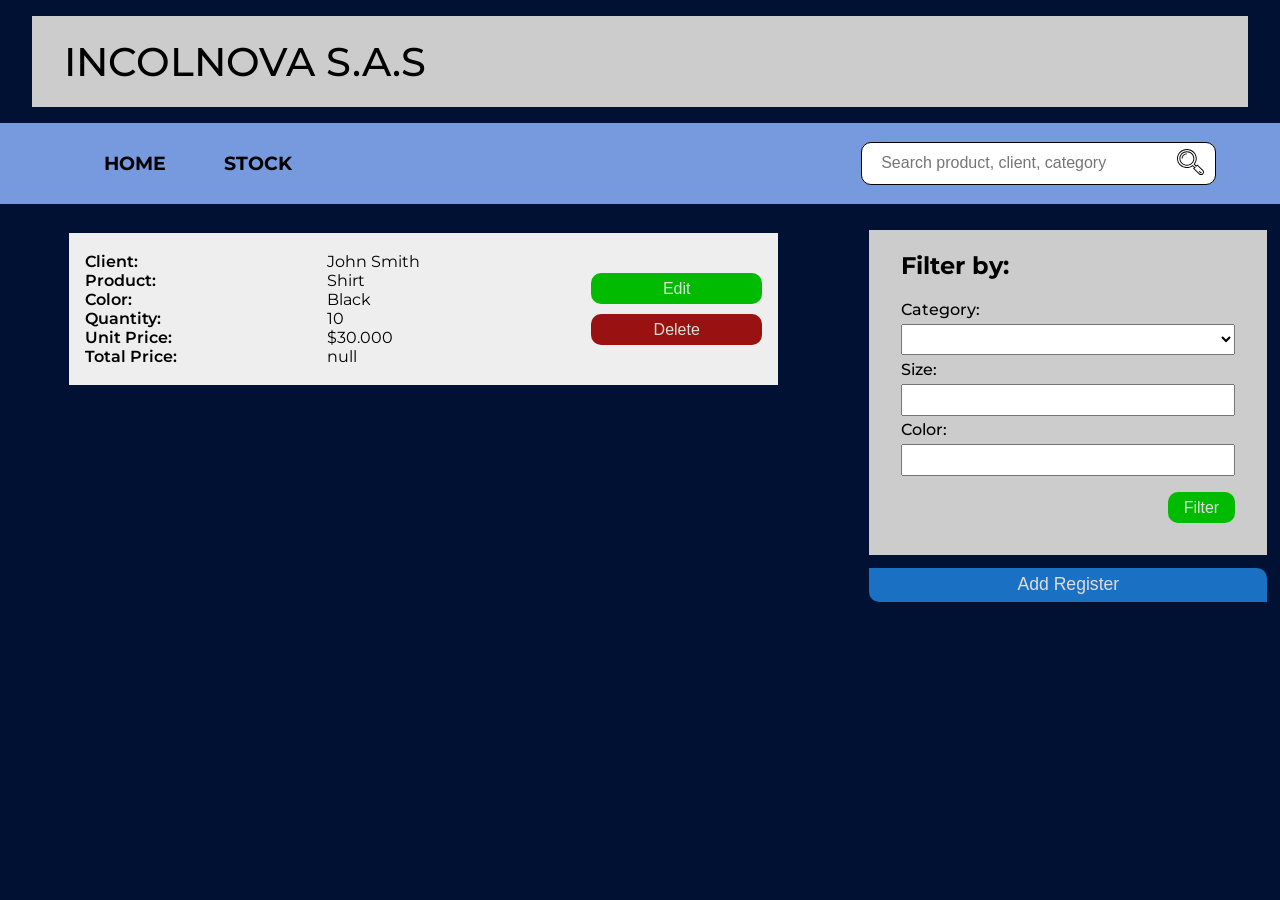
<file: index.html>
<!DOCTYPE html>
<html lang="en">
<head>
    <meta charset="UTF-8">
    <meta name="viewport" content="width=device-width, initial-scale=1.0">
    <title>Incolnova - Home</title>
    <link rel="stylesheet" href="/css/style.css">
    <link rel="stylesheet" href="/fonts/fonts.css">
    <link rel="icon" href="/assets/img/icon.png" type="image/png">
    <script src="/js/modal.js"></script>
</head>
<body>
    
    <!-- HEADER -->
    <header>
        <div class="header__title">
            <h1>INCOLNOVA S.A.S</h1>
        </div>
        <div class="main-nav">
            <nav class="navbar">
                <ul class="navbar__ul">
                    <li><a href="">HOME</a></li>
                    <li><a href="">STOCK</a></li>
                </ul>
            </nav>
            <div class="div-searcher">
                <input type="text" name="filter" id="navbar__filter" placeholder="Search product, client, category">
                <button><img src="/assets/img/search_icon.svg" alt="search icon"></button>
            </div>
        </div>
    </header>


    <!-- CONTENIDO PRINCIPAL -->
    <main class="dashboard">

        <!-- LISTADO IZQUIERDA -->
            <section class="products">
                <article class="card" data-id="123">
                    <section class="card-body">
                        <dl>
                            <div><dt>Client:</dt><dd>John Smith</dd></div>
                            <div><dt>Product:</dt><dd>Shirt</dd></div>
                            <div><dt>Color:</dt><dd>Black</dd></div>
                            <div><dt>Quantity:</dt><dd>10</dd></div>
                            <div><dt>Unit Price:</dt><dd>$30.000</dd></div>
                            <div><dt>Total Price:</dt><dd>null</dd></div>
                        </dl>
                    </section>
                    <div class="card-actions">
                        <button type="button" class="btn-edit">Edit</button>
                        <button type="button" class="btn-delete">Delete</button>
                    </div>
                </article>
            </section>


        <!-- PANEL DERECHO (FILTROS) -->
        <aside class="aside">
            <div class="aside-top">
                <section class="sec__aside filters">
                    <h2>Filter by:</h2>
                    
                    <form action="">
                        <div class="form-group">
                            <label>Category:
                                <select id="product" required>
                                    <option value="" disabled selected></option>
                                    <option value="1">Shirt</option>
                                    <option value="2">Jersey</option>
                                    <option value="3">Coat</option>
                                    <option value="4">Jacket</option>
                                    <option value="5">Pants</option>
                                </select>
                            </label>
                        </div>
        
                        <div class="form-group">
                            <label>Size:
                                <input type="number">
                            </label>
                        </div>
        
                        <div class="form-group">
                            <label>Color:
                                <input type="text">
                            </label>
                        </div>
                        <div class="div-filter"><button type="submit" class="btn-filter">Filter</button></div>
                    </form>
                </section>

                <button id="openBtn" class="btn-open-modal">Add Register</button>
            </div>

            <dialog id="miModal" class="modal">
                <header class="header-modal">
                    <h2>New Register</h2>
                    <button id="closeBtn" class="close-modal" aria-label="Cerrar">&times;</button>
                </header>

                <form method="dialog" id="formRegister">
                    <div class="inputs-modal">
                        
                        <label for="client">Client:</label>
                        <input id="client" type="text" placeholder="John Doe" required>

                        <label for="product">Select the product:</label>
                        <select id="product" required>
                            <option value="" disabled selected>Select product</option>
                            <option value="1">Shirt</option>
                            <option value="2">Jersey</option>
                            <option value="3">Coat</option>
                            <option value="4">Jacket</option>
                            <option value="5">Pants</option>
                        </select>

                        <label for="branch">Select the branch:</label>
                        <select id="branch" required>
                            <option value="" disabled selected>Select branch</option>
                            <option>Adidas</option>
                            <option>Arturo Calle</option>
                            <option>Lacoste</option>
                            <option>H&M</option>
                        </select>

                        <label for="color">Select the color:</label>
                        <select id="color" required>
                            <option value="" disabled selected>Select color</option>
                            <option>Black</option>
                            <option>White</option>
                            <option>Blue</option>
                            <option>Orange</option>
                            <option>Green</option>
                        </select>

                        <label for="quantity">Quantity:</label>
                        <input id="quantity" type="number" min="1" placeholder="5" required>

                    </div>

                    <footer class="footer-modal">
                        <button type="button" class="button-modal cancel-btn">Cancel</button>
                        <button type="submit" class="button-modal submit-btn">Add Register</button>
                    </footer>
                </form>
            </dialog>
        </aside>
        
    </main>
</body>
</html>
</file>
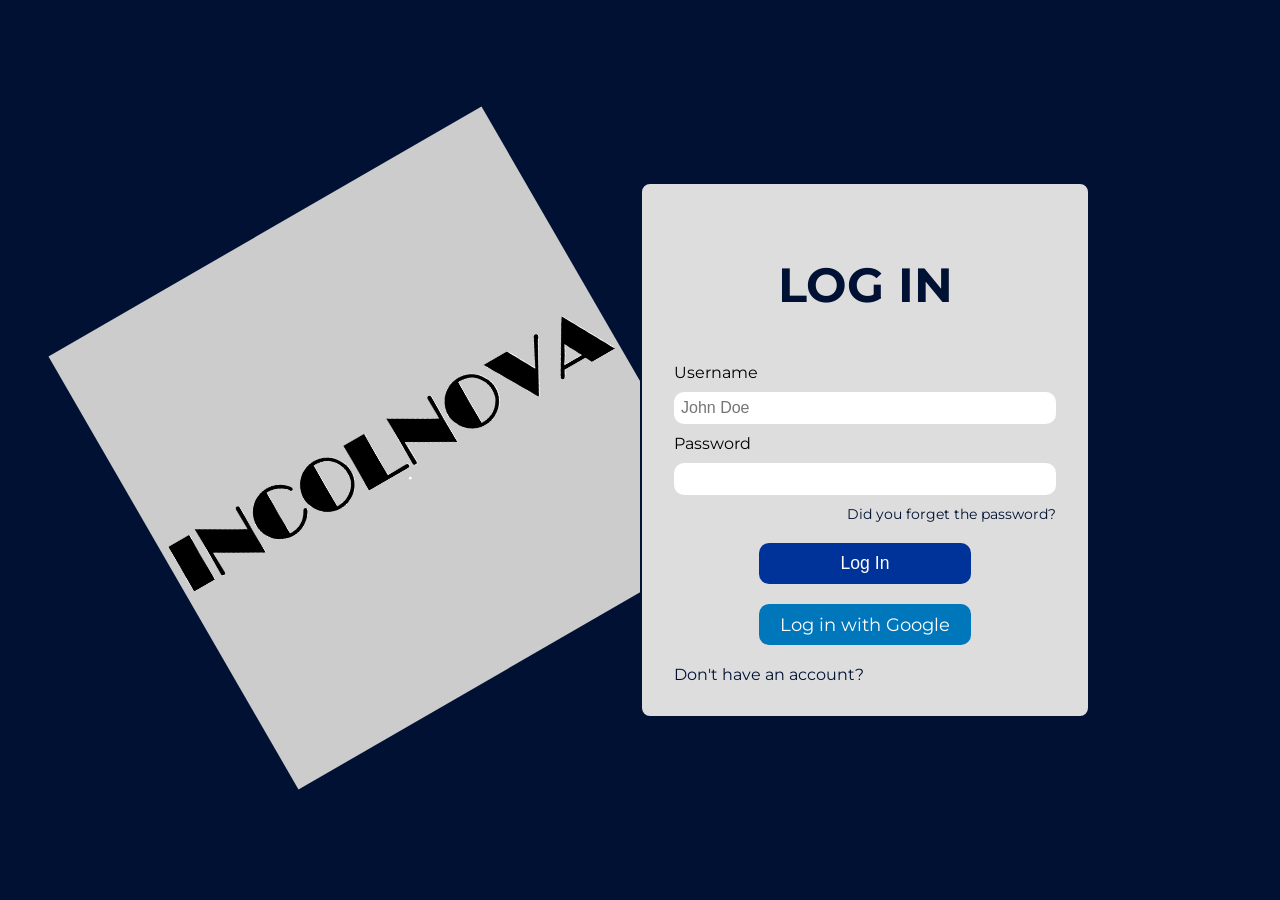
<file: log_In.html>
<!DOCTYPE html>
<html lang="en">

<head>
    <meta charset="UTF-8">
    <meta name="viewport" content="width=device-width, initial-scale=1.0">
    <title>Log In - Incolonova</title>
    <link rel="stylesheet" href="/css/log_in.css">
    <link rel="stylesheet" href="/fonts/fonts.css">
    <link rel="icon" href="/assets/img/icon.png" type="image/png">
</head>

<body>
    <section class="sec-logo">
        <div class="div-logo">
            <img class="logo" src="/assets/img/logo-login.png" alt="Logo de Incolonova">
        </div>
    </section>
    
    <section class="sec-card">
        <div class="card__div">
            <h1>LOG IN</h1>
            <form action="">
                <div class="card__inputs">
                    <label>Username
                        <input type="text" name="username" placeholder="John Doe" required>
                    </label>
                    <label>Password
                        <input type="password" name="password" required>
                    </label>
                </div>
                <a href="" class="ask-one">Did you forget the password?</a>
                <div class="card__buttons">
                    <input class="button" type="submit" value="Log In">
                    <div class="button"><a href="">Log in with Google</a></div>
                </div>
            </form>
            <a href="" class="ask-two">Don't have an account?</a>
        </div>
    </section>
</body>
</html>
</file>
<file: css/style.css>
body {
    margin: 0;
    background-color: #013;
    width: 100%;
    min-height: 100vh;
    font-family: "Montserrat";

    display: flex;
    flex-direction: column;
    align-items: center;
}

div, header, input {
    box-sizing: border-box;
}

header {
    width: 100%;
}

.header__title {
    box-sizing: border-box;
    background-color: #ccc;
    width: 95%;
    padding: 1.3rem 0 1.3rem 2rem;
    margin: 1rem auto;
}

h1 {
    font-size: 2.5em;
    font-weight: 500;
    margin: 0;
}

/* ------------------------ NavBar ------------------------ */

.main-nav {
    background-color: #79d;
    padding: .8rem 4rem;
    margin: .8rem 0;
    box-sizing: border-box;
    
    display: flex;
    justify-content: space-between;
    align-items: center;
    flex-wrap: wrap;
}

.navbar__ul {
    display: flex;
}

.navbar__ul li {
    display: block;
    margin-right: 3em;
    font-size: 1.2em;
    font-weight: 700;
}
.navbar__ul a{
    text-decoration: none;
    color: #000;
}

.div-searcher {
    background-color: #fff;
    padding: .2rem .7rem;
    border: 1px solid #000;
    border-radius: 10px;
    
    display: flex;
    align-items: center;
}

.div-searcher input {
    font-size: 1em;
    width: 19rem;
    padding: .5rem;
    min-width: 1rem;
    background-color: transparent;
    border: none;
}

.div-searcher input:focus-visible {
    overflow: none;
    border: none;
}
.div-searcher button {
    background-color: transparent;
    border: none;
    padding: 0;
}
.div-searcher img {
    height: 2em;
    margin: auto 0;
}

/* ------------------------ MAIN ------------------------ */

.dashboard {
    flex-grow: 1;
    display: grid;
    grid-template-columns: 2fr 1fr;
    gap: 10px;
    min-height: 100%;
    width: 100%;
    max-width: 1500px;
}

.products {
    width: 100%;
    display: flex;
    flex-direction: column;
    align-items: center;
    margin-bottom: 3rem;
}

.card {
    background-color: #eee;
    padding: 1.2rem 1rem;
    margin: 1rem;
    display: flex;
    justify-content: space-between;
    align-items: center;
    width: 80%;
}
.card-body{
    flex-grow: 3;
}
.card-body dl {
    margin: 0;
}
.card-body div {
    display: grid;
    grid-template-columns: 1fr 1.5fr;
}
.card-body dt {
    font-weight: 600;
}

.btn-edit, 
.btn-new-register, 
.btn-delete, 
.btn-filter {
    font-size: 1em;
    color: #ddd;
    background-color: #0B0;
    border: none;
    border-radius: 10px;
    padding: .4rem 1rem;
}
.btn-delete {background-color: #911;}

.card-actions {
    flex-grow: 1;
    display: flex;
    flex-direction: column;
    gap: 10px;
}

/* ------------------------ FILTER ------------------------ */

.aside-top {
    position: sticky;
    top: 10px;
    box-sizing: border-box;
    margin: .8rem;
}

.sec__aside {
    background-color: #ccc;
    margin-bottom: .8rem;
    padding:.1rem 2rem 2rem 2rem;
    font-weight: 500;
    height: min-content;
}
.form-group input, .form-group select {
    box-sizing: border-box;
    padding: 5px;
    font-size: 1em;
}
.form-group label, .form-group input, .form-group select {
    width: 100%;
    display: block;
    margin: .3rem 0;
}

.div-filter {
    display: flex;
    justify-content: end;
    margin-top: 1rem;
}

.btn-open-modal {
    font-size: 1.1em;
    color: #ddd;
    background-color: #1a70c2;
    border: none;
    width: 100%;
    border-radius: 0 10px;
    padding: .4rem 1rem;
}


/* ------------------------ MODAL ------------------------ */

.modal {
    width: 500px;
    padding: 0;
    border: none;
    border-radius: 12px;
    background: #f9f9f9;
    box-shadow: 0 0 30px #000.2;
    animation: fadeIn .25s ease;
}

.modal::backdrop {
    background: #000.5;
    backdrop-filter: blur(4px);
}

@keyframes fadeIn {
    from {
        opacity: 0;
        transform: scale(.95);
    }
    to {
        opacity: 1;
        transform: scale(1);
    }
}

.header-modal {
    display: flex;
    justify-content: space-between;
    align-items: center;
    padding: 1rem;
    background: #4a90e2;
    color: white;
    border-radius: 12px 12px 0 0;
}

.header-modal h2 {
    margin: 0;
    font-weight: 500;
}

.modal form {
    padding: 2rem;
}

.inputs-modal label {
    font-weight: 500;
    display: block;
    margin-top: .4rem;
    margin-bottom: .1rem;
}

.inputs-modal input,
.inputs-modal select {
    width: 100%;
    padding: .6rem;
    margin: .3rem 0;
    border-radius: 6px;
    border: 1px solid #ccc;
    transition: .2s;
}

.inputs-modal input:focus,
.inputs-modal select:focus {
    outline: none;
    border-color: #4a90e2;
    box-shadow: 0 0 0 2px rgba(74,144,226,.2);
}

.footer-modal {
    display: flex;
    justify-content: flex-end;
    gap: 1rem;
    margin-top: 1.5rem;
}

.button-modal {
    padding: .6rem 1.2rem;
    border: none;
    border-radius: 6px;
    cursor: pointer;
    font-weight: 500;
    transition: .2s;
}

.submit-btn {
    background: #28a745;
    color: white;
}

.submit-btn:hover {
    background: #218838;
}

.cancel-btn {
    background: #dc3545;
    color: white;
}

.cancel-btn:hover {
    background: #c82333;
}

.close-modal {
    background: transparent;
    border: none;
    font-size: 1.5rem;
    color: white;
    cursor: pointer;
}

/* ------------------------ MEDIA QUERIES ------------------------ */


@media screen and (max-width: 800px) {
    .main-nav {
        justify-content: center;
    }
    .dashboard {
        grid-template-columns: 1fr;
    }
    .aside {
        display: flex;
        justify-content: center;
        flex-wrap: wrap;
    }
    .sec__aside {
        flex-grow: 1;
        min-width: 100px;
        max-width: 300px;
    }
}
</file>
<file: fonts/fonts.css>
/* Importación de fuente: nombre de fuente, url, formato y grosor */

@font-face {
    font-family: 'Montserrat';
    src: url('/fonts/Font_Montserrat/Montserrat-Thin.ttf') format('truetype');
    font-weight: 100;
}
@font-face {
    font-family: 'Montserrat';
    src: url('/fonts/Font_Montserrat/Montserrat-ExtraLight.ttf') format('truetype');
    font-weight: 200;
}
@font-face {
    font-family: 'Montserrat';
    src: url('/fonts/Font_Montserrat/Montserrat-Light.ttf') format('truetype');
    font-weight: 300;
}
@font-face {
    font-family: 'Montserrat';
    src: url('/fonts/Font_Montserrat/Montserrat-Regular.ttf') format('truetype');
    font-weight: 400;
}
@font-face {
    font-family: 'Montserrat';
    src: url('/fonts/Font_Montserrat/Montserrat-Medium.ttf') format('truetype');
    font-weight: 500;
}
@font-face {
    font-family: 'Montserrat';
    src: url('/fonts/Font_Montserrat/Montserrat-SemiBold.ttf') format('truetype');
    font-weight: 600;
}
@font-face {
    font-family: 'Montserrat';
    src: url('/fonts/Font_Montserrat/Montserrat-Bold.ttf') format('truetype');
    font-weight: 700;
}
@font-face {
    font-family: 'Montserrat';
    src: url('/fonts/Font_Montserrat/Montserrat-ExtraBold.ttf') format('truetype');
    font-weight: 800;
}

@font-face {
    font-family: 'Montserrat';
    src: url('/fonts/Font_Montserrat/Montserrat-Black.ttf') format('truetype');
    font-weight: 900;
}
</file>
<file: css/log_in.css>
body {
    margin: 0;
    background-color: #013;
    width: 80%;
    max-width: 1000px;
    margin: auto;
    min-height: 100vh;
    font-family: "Montserrat";

    display: flex;
    justify-content: center;
    align-items: center;
}

div {
    box-sizing: border-box;
}

.sec-logo {
    width: 50%;
    display: flex;
    justify-content: center;
}

.logo {
    transform: rotate(-30deg);
    width: 500px;
}

.sec-card {
    width: 50%;
    position: relative;
}

.card__div {
    background-color: #ddd;
    padding: 2rem;
    width: 90%;
    border-radius: 10px;
    border: 2px solid #013;
    box-sizing: border-box;
    z-index: 3;

    display: flex;
    flex-direction: column;
    justify-content: space-between;
}

h1 {
    text-align: center;
    font-weight: 700;
    font-size: 3em;
    color: #013;
}

.card__inputs label {
    font-size: 1em;
    font-weight: 400;
    display: block;
}

.card__inputs label {
    margin-top: 10px;
}

.card__inputs input {
    display: block;
    margin-top: 10px;
    padding: 7px;
    width: 100%;
    font-size: 1em;
    font-weight: 200;
    color: #013;
    box-sizing: border-box;
    border-radius: 10px;
    border: none;
}

.card__inputs input:focus-visible {
    overflow: hidden;
}

.card__div a {
    text-decoration: none;
    color: #013;
}

.card__div a:hover {
    color: #059;
}

.ask-one {
    display: block;
    text-align: end;
    font-size: .9em;
    margin: 10px 0 20px 0;
}

.card__buttons {
    display: flex;
    flex-direction: column;
    align-items: center;
}

.button {
    display: block;
    margin-bottom: 20px;
    width: 12em;
    font-size: 1.1em;
    padding: 10px 0;
    border-radius: 10px;
    border: none;
    background-color: #039;
    color: #fff;
}

.button:last-child {
    background-color: #07b;
    text-align: center;
}

.button a {
    color: #fff;
}

@media screen and (max-width: 1000px) {
    body {
        width: 100%;
    }

    .logo {
        width: 350px;
    }
}

@media screen and (max-width: 600px) {
    body {
        flex-direction: column;
        justify-content: start;
        align-items: center;
    }

    .sec-logo {
        width: 100%;
    }

    .div-logo {
        max-width: 100%;
        height: 65vw;
    }
    .logo {
        transform: rotate(0);
        width: 100%;
    }

    .sec-card {
        width: 100%;
        min-height: 80vh;
        margin-bottom: 2em;
        display: flex;
        justify-content: center;
    }

    .card__div {
        margin: auto;
        padding: 1.3rem;
        width: 80%;
        
        position: absolute;
    }

    .button {
        display: block;
        margin-bottom: 15px;
    }

    .ask-one {
        margin: 20px;
    }

    .ask-two {
        margin-top: 20px;
    }
}
</file>
